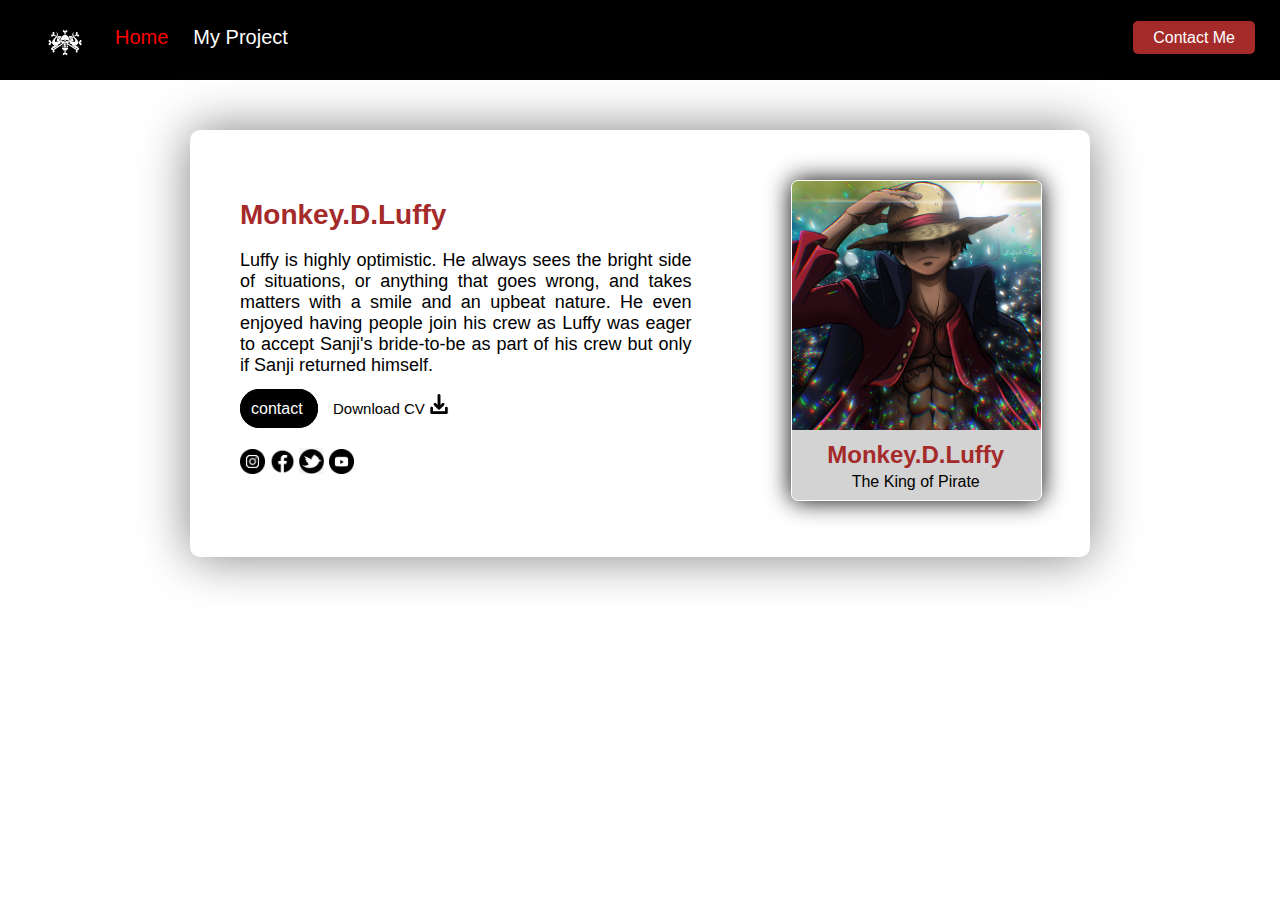
<file: index.html>
<html>
    <head>
        <title>Navbar</title>
        <link rel="stylesheet" href="style.css"/>
    </head>
    <body>
        <nav>
            <div>
                <ul>
                    <li>
                        <a href="https://anoboy.monster/">
                            <img  style="width: 50px;" src="Image/JR.jpg"/>
                        </a>
                    </li>
                    <li>
                        <a class="active" href="home.html">Home</a>
                    </li>
                    <li>
                        <a href="#">My Project</a>
                    </li>
                </ul>
            </div>
            <div class="nav-right">
                <a href="contact.html">Contact Me</a>
            </div>
        </nav>

        <div class="skill" style ="
        width: 800px; 
        border: 1px white; 
        color: black; 
        margin: 50px auto;
        padding: 50px;
        border-radius: 10px 10px 10px 10px;
        box-shadow: 0 0 50px gray
        ">
            <div class="text">
                <h1 style="fot-weight: bold; font-size: 28px; color: brown;">Monkey.D.Luffy</h1>
            
             <p style="color:black;
                      font-size: 18px; text-align: justify; margin-right: 50px;">
                Luffy is highly optimistic. He always sees the bright side of situations, or anything that goes wrong, and takes matters with a smile and an upbeat nature. He even enjoyed having people join his crew as Luffy was eager to accept Sanji's bride-to-be as part of his crew but only if Sanji returned himself.
             </p>

                <a href="contact.html" style="width:65px; margin-right: 15px; border: 10px solid black; padding:1px; border-radius: 35px; background-color:black; color:white;">
                contact
             </a>

             <a href="https://dumbways.id/" style="color: black; font-size:15px; align-items: center">
                    Download CV   <img style="width:4%" src="Image/DWN.png">
             </a>
            <p style="margin-top: 30px;">
                <a href="https://www.instagram.com/">
                    <img
                    style="
                    width: 5%; image-"
                    src="Image/IG.png"
                    />
                </a>
                <a href="https://www.facebook.com/">
                    <img
            style="
            width: 5%;"
            src="Image/FB.png"
            />
                </a>
                <a href="https://www.twitter.com/">
                    <img
                    style="
                    width: 5%;"
                    src="Image/TWT.png"
                    />
                </a>
                <a href="https://www.twitter.com/">
                    <img
                    style="
                    width: 5%;"
                    src="Image/YT.png"
                    />
                </a>
            
            </p>
        </div>

            <div style="  
            margin-right:25px;
            width: 150%;
            ">
            <img class="luffy"
                style="
                    width: 100%;
                    border: 1px solid white;
                    padding: 0 0 70px 0;
                    background-color: lightgray;
                    border-radius: 7px;
                    box-shadow: 0 0 25px black;"
                src="Image/Luffy.jpg"
                alt="Gambar Luffy" />
                <center>
            <h2 style="margin-top: -60px; margin-right: -50px; color: brown;">Monkey.D.Luffy</h2>
            <p style="margin-top: -15px; margin-right: -50px">The King of Pirate</p>
        </center>
            </div>
        </div>
    </body>
</html>
</file>
<file: style.css>
@import url('https://fonts.googleapis.com/css2?family=Poppins:wght@200&display=swap');

* {
    text-decoration: none;
    font-family: "Poppinds", sans-serif;
}

body {
    margin:0;
    padding: 0;
    background-color: white;
}

nav{
    background-color: Black;
    display: flex;
    align-item: center;
}

nav ul {
    display: flex;
    list-style-type: none;
    align-item: center;
}

nav ul li {
    margin-right: 25px;
    margin-top: 10px;
    font-size: 20px;
}

nav ul li a {
    color:white;
}

nav ul li .active {
    color: red;
}

.nav-right {
    flex: 50%;
    text-align: end;
    margin-right: 25px;
    margin-top: 29px;
}

.nav-right a {
    background-color: brown;
    padding: 8px 20px;
    color: white;
    border-radius: 5px;
}

.skill {
    display: flex;
}

.luffy {
    margin-left: 25px;
}

.text {
    margin-right: 25px;
}

form {
    width: 350px;
    margin: 50px auto;
    padding: 10px;
}

form div {
    margin-top: 15px;
}

label {
    font-weight: bold;
    font-size: 20px;
}

input,
 select,
 textarea {
    background-color: lightslategray;
    width: 100%;
    padding: 10px;
    margin-top: 5px;
    border-radius: 10px;
    border: 1px solid black;
}

button {
    background-color: red;
    color: white;
    padding: 6px 25px;
    border: none;
    border-radius: 10px;
    margin-top: 10px;
    font-size: 15px;
    cursor: pointer;
}

button:hover {
background-color: red;
}
</file>
